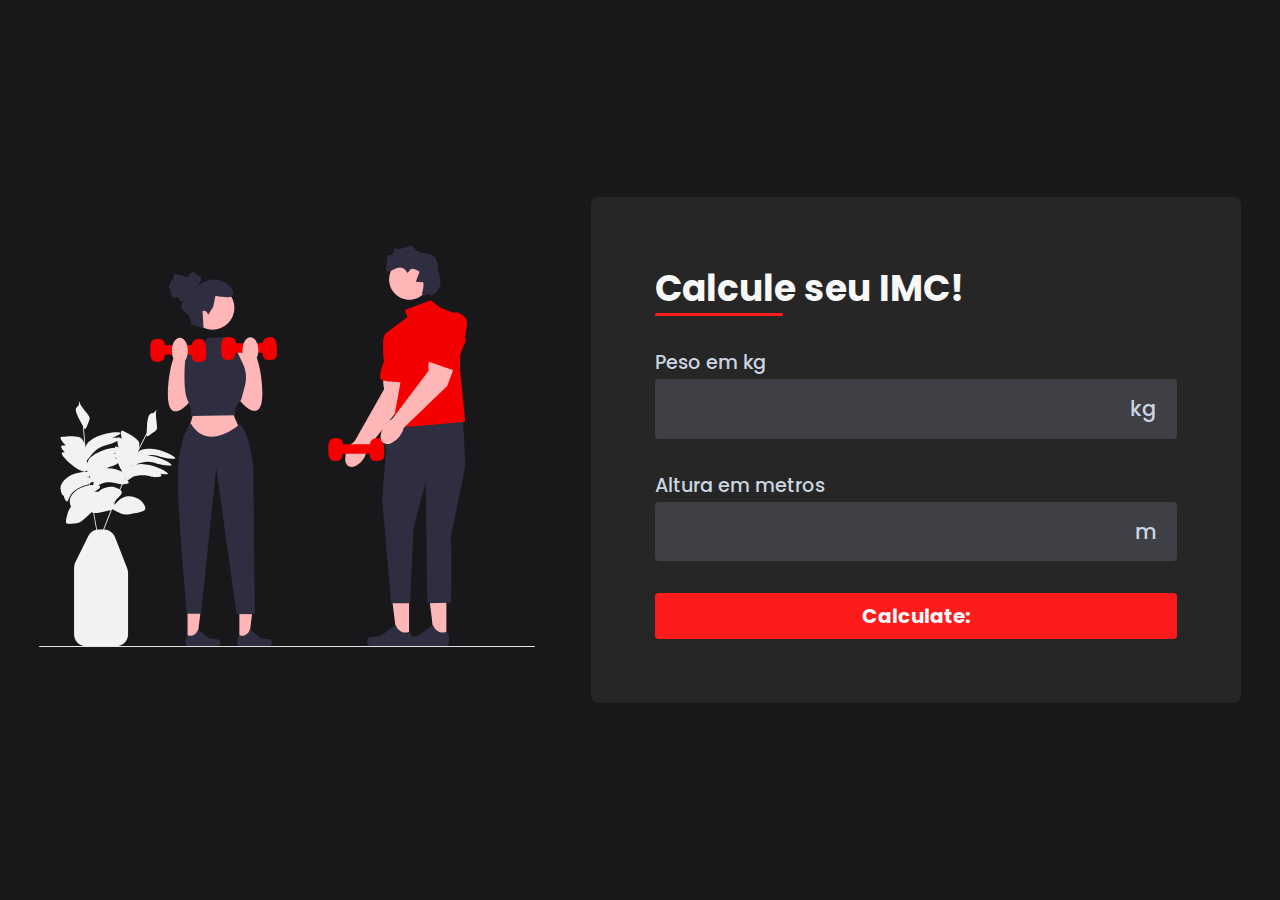
<file: index.html>
<!DOCTYPE html>
<html lang="pt-br">
<head>
    <meta charset="UTF-8">
    <link rel="stylesheet" href="assets/css/styles.index.css">
    <script src="assets/js/script.index.js"></script>
    <meta name="viewport" content="width=device-width, initial-scale=1.0">
    <link rel="stylesheet" href="https://cdnjs.cloudflare.com/ajax/libs/font-awesome/6.4.2/css/all.min.css" integrity="sha512-z3gLpd7yknf1YoNbCzqRKc4qyor8gaKU1qmn+CShxbuBusANI9QpRohGBreCFkKxLhei6S9CQXFEbbKuqLg0DA==" crossorigin="anonymous" referrerpolicy="no-referrer" />
    <title>IMC calculator</title>
</head>
<body>
   <main>
    <section id="picture">
        <img src="assets/images/healthpic.svg">
    </section>
    <section id="form">
            <div id="calculator">
                <h1 id="title">Calcule seu IMC!</h1>
                <div id="" class="input-box">
                    <label for="weight">Peso em kg</label>
                    <div class="input-field">
                        <i class="fa-solid fa-weight-hanging icon" style="color: #ff0000;"></i>
                        <input type="number" id="weight" name="weight" required/>
                        <span class="unit">kg</spam>
                    </div>
                </div>
                <div id="" class="input-box">
                    <label for="height">Altura em metros</label>
                    <div class="input-field">
                        <i class="fa-solid fa-ruler icon" style="color: #ff0000;"></i>
                        <input type="number" id="height" name="height" required/>
                        <span class="unit">m</spam>
                    </div>
                </div>
                <button id="calculate" onclick="calculateIMC()">Calculate:</button>
            </div>
            <div id="infos" class="hidden">
                <div id="result">
                    <div id="imc">
                        <span id="value"></span>
                        <span id="status">Seu imc</span>
                    </div>
                    <div id="description">
                        <span id="text">
                        </span>
                    </div>
                </div>
                <div id="more-info" class="">
                    <a href="https://mundoeducacao.uol.com.br/saude-bem-estar/imc.htm">
                        Mais informações sobre seu imc...
                        <i class="fa-solid fa-arrow-up-right-from-square" style="color: #ff0000;"></i></a>
                </div>
            </div>
    </section>
   </main>
</body>
</html>
</file>
<file: assets/css/styles.index.css>
@import url('https://fonts.googleapis.com/css2?family=Poppins:wght@100;200;300;400;500;600&display=swap');

*{
    margin: 0;
    padding: 0;
    box-sizing: border-box;
    font-family: 'Poppins', sans-serif;

}

body{
    background-color: #18181B;
}

main{
    display: flex;
    justify-content: center;
    align-items: center;
    width: 100%;
    height: 100vh;
    gap: 3.5rem;
}

img{
    width: 31rem;
}

#form{
    display: flex;
    flex-direction: column;
    padding: 2rem;
    color: #f8f8f8;
    background-color: #262626;
    border-radius: 8px;
    gap: 2rem;
}

#calculator{
    display: flex;
    flex-direction: column;
    padding: 2rem;
    gap: 2rem;
}

.input-box{
    font-weight: 500;
    font-size: 1.2rem;
    color: #cbd5e1;
}

.input-field{
    display: flex;
    align-items: center;
    justify-content: space-between;
    background-color: #3f3f46;
    padding: 0.3rem;
    border-radius: 4px;
    margin-top: 2px;
}

.input-box input{
    background-color: transparent;
    border: none;
    width: 100%;
    font-size: 1.3rem;
    color: #f8fafc;
    padding: 0 0.5rem;
}

.input-box input::-webkit-outer-spin-button,
.input-box input::-webkit-inner-spin-button {
    appearance: none;
}

.unit, 
.icon{
    color: #cbd5e1;
    font-size: 1.3rem;
    padding: 0.6rem 1rem;
}

#calculate{
    background-color: #fd1b1b;
    border: none;
    color: #f8fafc;
    font-size: 1.25rem;
    font-weight: bold;
    padding: 0.5rem 0;
    cursor: pointer;
    width: 100%;
    border-radius: 4px;
}

.input-field input:focus{
    outline: none;
}

#result{
    display: flex;
    gap: 2rem;
    align-items: center;
    border-top: 1px solid #ffffff34;
}

#imc{
    display: flex;
    align-items: center;
    flex-direction: column;
    font-size: 2.25rem;
}

#status{
    font-size: 1.25rem;
    color: #cbd5e1;
}

.normal{
    color: #16a34a;
}

.attention{
    color: #dc2626;
}

.description{
    width: 15.5rem;
}

#more-info{
    text-align: center;
    border-top: 1px solid #ffffff34;
    padding-top: 1.5rem;
}

#more-info a{
    display: flex;
    justify-content: center;
    align-items: center;
    gap: 0.6rem;
    color: #16a34a;
    font-size: 0.875rem;
    text-decoration: none;
    transition: color 0.5s;
}

#more-info a:hover{
    color: #cbd5e1;
}

.hidden{
    display: none;
}

#title{
    font-size: 2.25rem;
    position: relative;
}

#title::after{
    position: absolute;
    content: "";
    width: 8rem;
    height: 3px;
    border-radius: 3px;
    background-color: #fd1b1b;
    bottom: 0;
    left: 0;
}

@media screen and (max-width: 1024px){
    #picture{
        display: none;
    }
}

@media screen  and (max-width: 500px){

    #picture{
        display: none;
    }
    main{
        width: 100%;
        height: 100%;
    }
    #form{
        width: 100%;
        height: 100%;
        border-radius: 0;
        justify-content: center;
    }
}
</file>
